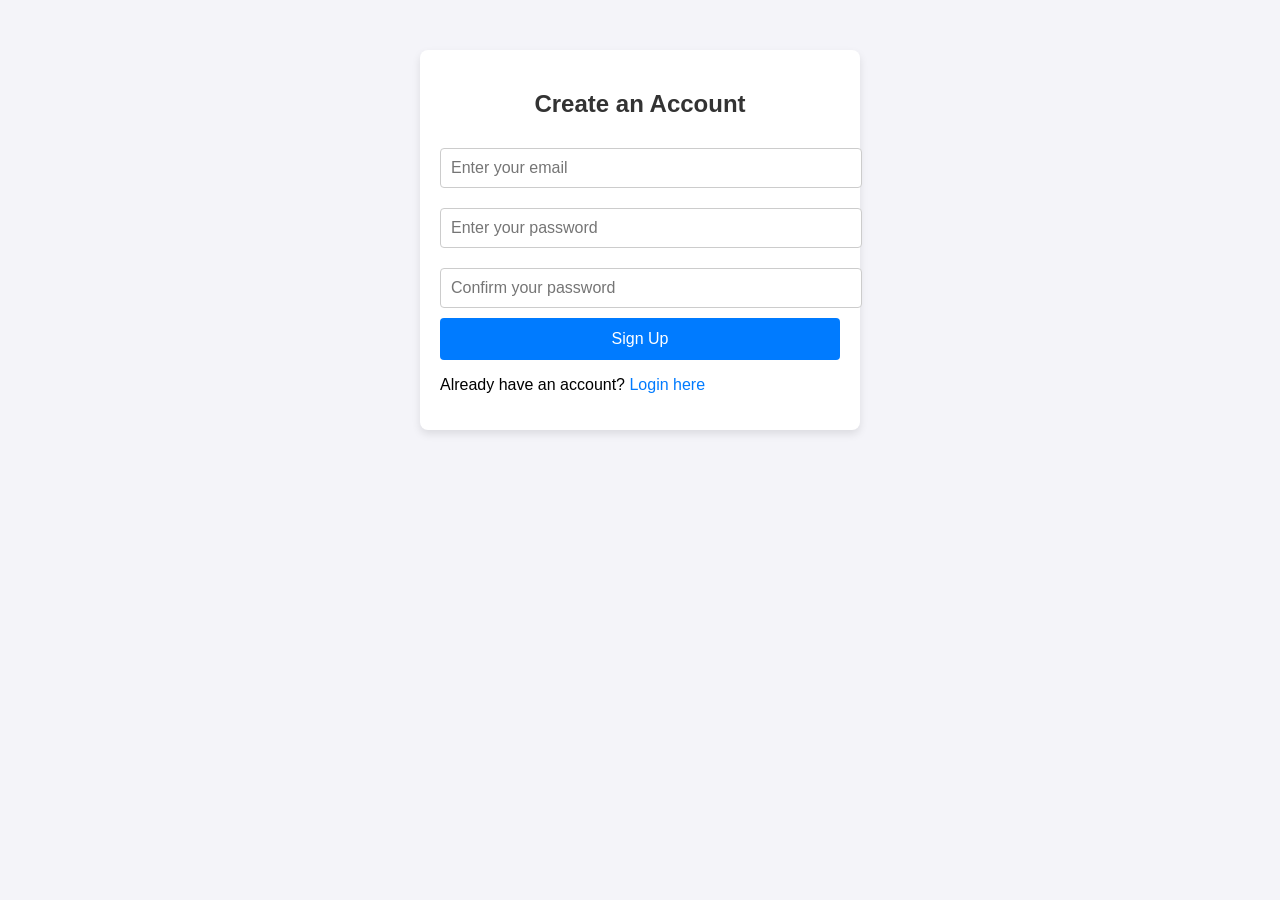
<file: registration.html>
<!DOCTYPE html>
<html lang="en">
<head>
  <meta charset="UTF-8" />
  <meta name="viewport" content="width=device-width, initial-scale=1.0" />
  <title>Sign Up | J-Blast</title>
  <link rel="stylesheet" href="style.css" />
  <script defer src="firebase-config.js"></script>
  <script defer src="registration.js"></script>
</head>
<body>
  <div class="container">
    <h2>Create an Account</h2>
    <form id="registration-form">
      <input type="email" id="email" placeholder="Enter your email" required />
      <input type="password" id="password" placeholder="Enter your password" required />
      <input type="password" id="confirm-password" placeholder="Confirm your password" required />
      <button type="submit">Sign Up</button>
    </form>
    <p>Already have an account? <a href="login.html">Login here</a></p>
    <div id="error-message" class="error-message"></div>
  </div>
</body>
</html>
</file>
<file: style.css>
body {
  font-family: Arial, sans-serif;
  background-color: #f4f4f9;
  margin: 0;
  padding: 0;
}

.container {
  max-width: 400px;
  margin: 50px auto;
  padding: 20px;
  background-color: white;
  border-radius: 8px;
  box-shadow: 0 4px 8px rgba(0, 0, 0, 0.1);
}

h2 {
  text-align: center;
  color: #333;
}

input {
  width: 100%;
  padding: 10px;
  margin: 10px 0;
  border-radius: 4px;
  border: 1px solid #ccc;
  font-size: 16px;
}

button {
  width: 100%;
  padding: 12px;
  background-color: #007bff;
  border: none;
  color: white;
  font-size: 16px;
  cursor: pointer;
  border-radius: 4px;
}

button:hover {
  background-color: #0056b3;
}

.error-message {
  color: red;
  font-size: 14px;
  margin-top: 10px;
}

a {
  color: #007bff;
  text-decoration: none;
}

a:hover {
  text-decoration: underline;
}
</file>
